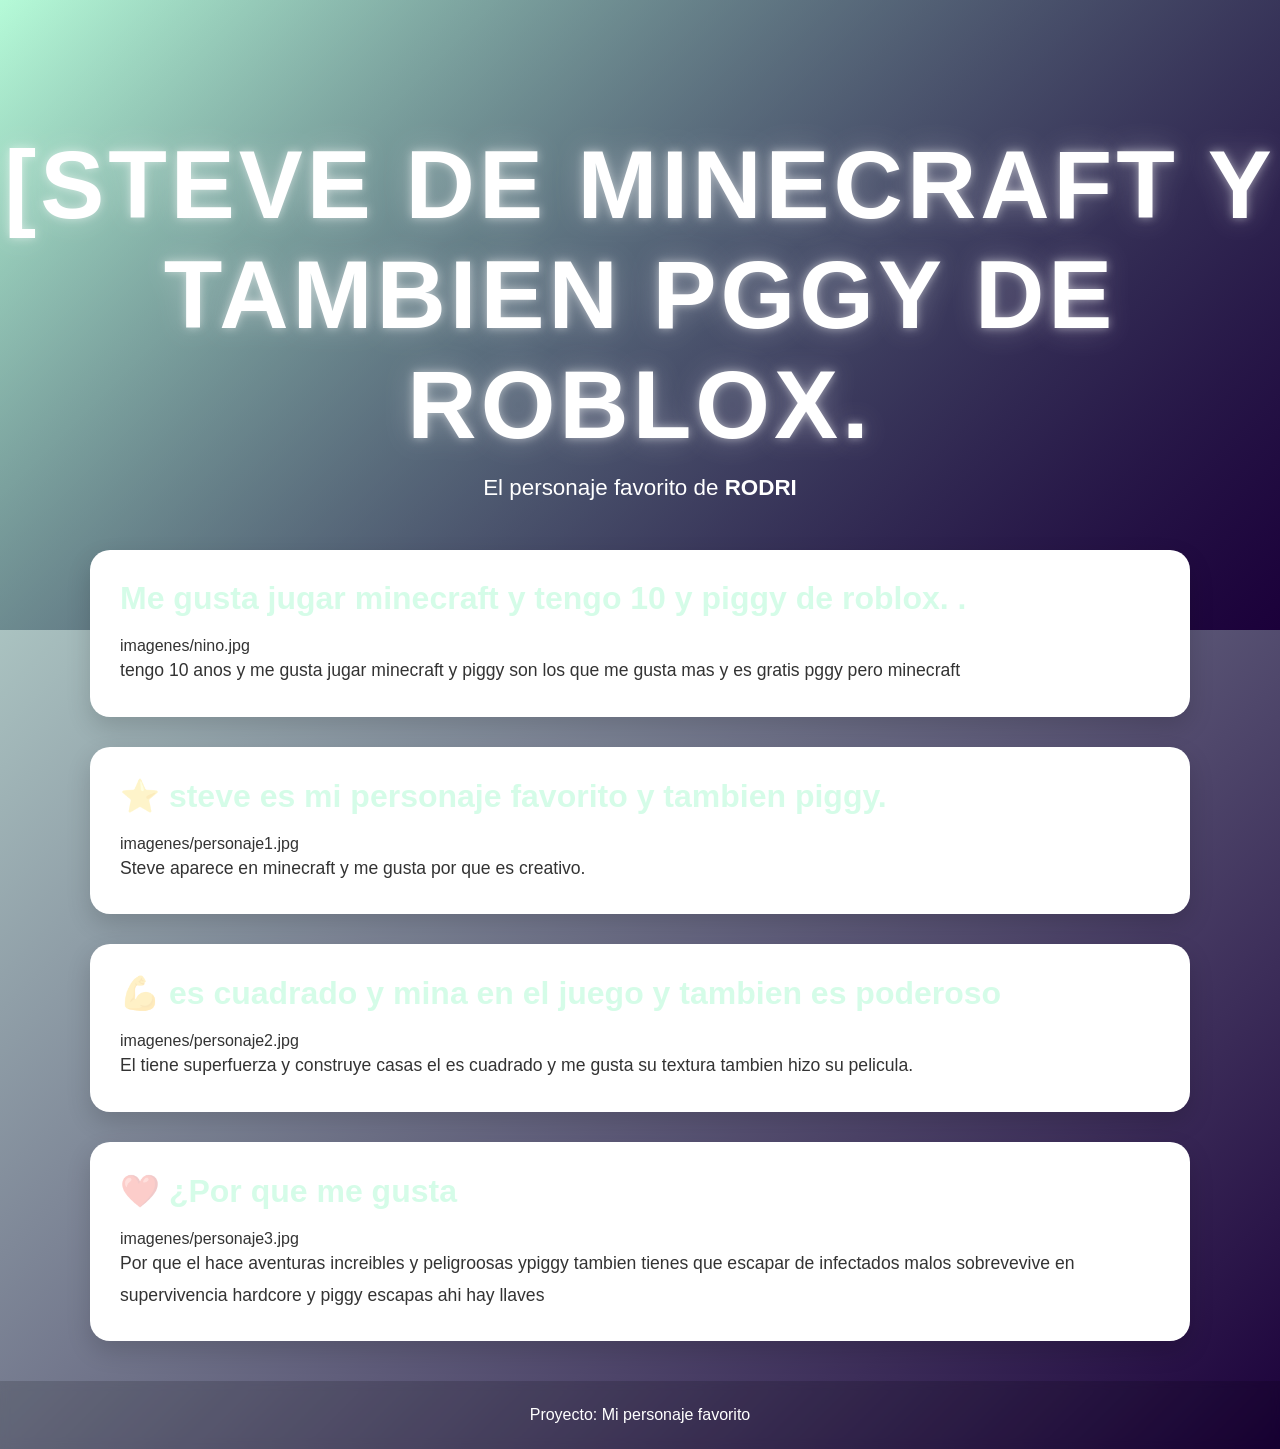
<file: docs/personajeFavorito/index.html>
<!DOCTYPE html>
<html lang="es">

<head>
    <meta charset="UTF-8">
    <meta name="viewport" content="width=device-width, initial-scale=1.0">
    <title>[Nombre del Personaje]</title>
    <link rel="stylesheet" href="style.css">
</head>

<body>

    <header class="hero">
        <div class="hero-content">
            <h1>[steve de minecraft y tambien pggy de roblox.</h1>
            <p>El personaje favorito de <strong>RODRI</strong></p>
        </div>
    </header>

    <main>

        <section class="card">
            <h2>Me gusta jugar minecraft y tengo 10 y piggy de roblox.

            </rp>
                .</h2>
            imagenes/nino.jpg

            <p>
                tengo 10 anos y me gusta jugar minecraft y piggy son los que me gusta mas y es gratis pggy pero minecraft <noframes>

                </noframes>
            </p>
        </section>

        <section class="card">
            <h2>⭐ steve es mi personaje favorito y tambien piggy.

            </h2>
            imagenes/personaje1.jpg

            <p>
                Steve aparece en minecraft y me gusta por que es creativo.
            </p>
        </section>

        <section class="card">
            <h2>💪 es cuadrado y mina en el juego y tambien es poderoso

            </h2>
            imagenes/personaje2.jpg

            <p>
                El tiene superfuerza y construye casas el es cuadrado y me gusta su textura tambien hizo su pelicula.

            </p>
        </section>

        <section class="card">
            <h2>❤️ ¿Por que me gusta</h2>
            imagenes/personaje3.jpg

            <p>
                Por que el hace aventuras increibles y peligroosas ypiggy tambien tienes que escapar de infectados malos
                
                sobrevevive en supervivencia hardcore y piggy escapas ahi hay llaves
                
            </p>
        </section>

    </main>

    <footer>
        <p>Proyecto: Mi personaje favorito</p>
    </footer>

</body>

</html>
</file>
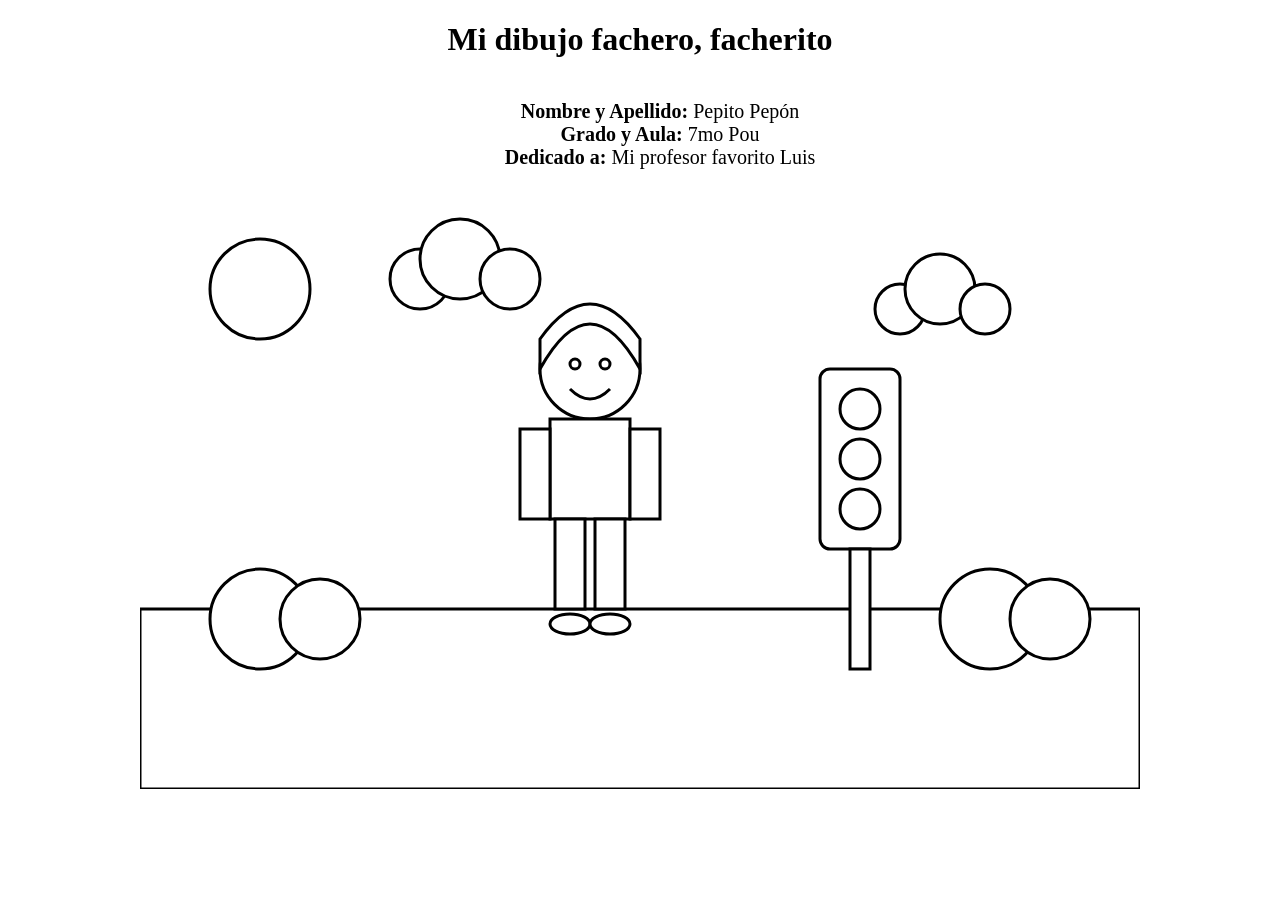
<file: docs/semaforoRGB/index.html>
<!DOCTYPE html>
<html lang="es">
<head>
    <meta charset="UTF-8">
    <title>Dibujo para colorear</title>
    <link rel="stylesheet" href="estilos.css">
</head>
<body>
<h1>Mi dibujo fachero, facherito</h1>
<ul>
  <li><strong>Nombre y Apellido:</strong> Pepito Pepón</li>
  <li><strong>Grado y Aula:</strong> 7mo Pou</li>
  <li><strong>Dedicado a:</strong> Mi profesor favorito Luis</li>
</ul>
<svg viewBox="0 0 1000 600" class="dibujo cielo">

    <!-- Sol -->
    <circle class="sol" cx="120" cy="100" r="50"/>

    <!-- Nubes -->
    <g class="nube">
        <circle class="nube-cuerpo" cx="280" cy="90" r="30"/>
        <circle class="nube-cuerpo" cx="320" cy="70" r="40"/>
        <circle class="nube-cuerpo" cx="370" cy="90" r="30"/>
    </g>

    <g class="nube">
        <circle class="nube-cuerpo" cx="760" cy="120" r="25"/>
        <circle class="nube-cuerpo" cx="800" cy="100" r="35"/>
        <circle class="nube-cuerpo" cx="845" cy="120" r="25"/>
    </g>

    <!-- Césped -->
    <rect class="cesped" x="0" y="420" width="1000" height="180"/>

    <!-- Arbustos -->
    <circle class="arbusto" cx="120" cy="430" r="50"/>
    <circle class="arbusto" cx="180" cy="430" r="40"/>

    <circle class="arbusto" cx="850" cy="430" r="50"/>
    <circle class="arbusto" cx="910" cy="430" r="40"/>

    <!-- Semáforo -->
    <g class="semaforo">

        <rect class="cuerpo-semaforo"
              x="680"
              y="180"
              width="80"
              height="180"
              rx="10"/>

        <circle class="luz-roja"
                cx="720"
                cy="220"
                r="20"/>

        <circle class="luz-amarilla"
                cx="720"
                cy="270"
                r="20"/>

        <circle class="luz-verde"
                cx="720"
                cy="320"
                r="20"/>

        <rect class="palo-semaforo"
              x="710"
              y="360"
              width="20"
              height="120"/>

    </g>

    <!-- Persona -->

    <!-- Cabeza -->
    <circle class="piel"
            cx="450"
            cy="180"
            r="50"/>

    <!-- Cabello -->
    <path class="cabello"
          d="M400 180
             Q450 90 500 180
             L500 150
             Q450 80 400 150 Z"/>

    <!-- Ojos -->
    <circle class="ojo"
            cx="435"
            cy="175"
            r="5"/>

    <circle class="ojo"
            cx="465"
            cy="175"
            r="5"/>

    <!-- Sonrisa -->
    <path class="boca"
          d="M430 200 Q450 220 470 200"/>

    <!-- Polo -->
    <rect class="polo"
          x="410"
          y="230"
          width="80"
          height="100"/>

    <!-- Brazos -->
    <rect class="piel"
          x="380"
          y="240"
          width="30"
          height="90"/>

    <rect class="piel"
          x="490"
          y="240"
          width="30"
          height="90"/>

    <!-- Pantalón -->
    <rect class="pantalon"
          x="415"
          y="330"
          width="30"
          height="90"/>

    <rect class="pantalon"
          x="455"
          y="330"
          width="30"
          height="90"/>

    <!-- Zapatos -->
    <ellipse class="zapato"
             cx="430"
             cy="435"
             rx="20"
             ry="10"/>

    <ellipse class="zapato"
             cx="470"
             cy="435"
             rx="20"
             ry="10"/>

</svg>

</body>
</html>
</file>
<file: docs/personajeFavorito/style.css>
/*======================================
  PALETA DE COLORES
======================================*/
:root {
    --color-primario: #5bf5a842;
    --color-secundario: #1b003a;
}

/*======================================
  CONFIGURACIÓN GENERAL
======================================*/
* {
    margin: 0;
    padding: 0;
    box-sizing: border-box;
}

body {
    font-family: "Segoe UI", Arial, sans-serif;

    background: linear-gradient(
        135deg,
        var(--color-primario),
        var(--color-secundario)
    );

    min-height: 100vh;
    color: #333;
}

/*======================================
  HERO
======================================*/
.hero {
    height: 70vh;

    display: flex;
    justify-content: center;
    align-items: center;

    text-align: center;

    background: linear-gradient(
        135deg,
        var(--color-primario),
        var(--color-secundario)
    );

    color: white;
}

.hero-content {
    animation: aparecer 1.5s ease;
}

.hero h1 {
    font-size: clamp(3rem, 8vw, 6rem);
    letter-spacing: 4px;
    text-transform: uppercase;

    text-shadow:
        0 0 10px rgba(255,255,255,.5),
        0 0 30px rgba(255,255,255,.3);

    animation: flotar 3s ease-in-out infinite;
}

.hero p {
    font-size: 1.4rem;
    margin-top: 15px;
}

/*======================================
  CONTENEDOR
======================================*/
main {
    width: 90%;
    max-width: 1100px;

    margin: -80px auto 40px;
}

/*======================================
  TARJETAS
======================================*/
.card {
    background: white;

    margin-bottom: 30px;
    padding: 30px;

    border-radius: 20px;

    box-shadow: 0 10px 25px rgba(0,0,0,.15);

    transition: .3s;
}

.card:hover {
    transform: translateY(-8px);
}

.card h2 {
    color: var(--color-primario);
    margin-bottom: 20px;
    font-size: 2rem;
}

.card img {
    width: 100%;
    max-width: 450px;

    display: block;
    margin: 20px auto;

    border-radius: 15px;

    transition: .4s;
}

.card img:hover {
    transform: scale(1.05);
}

.card p {
    font-size: 1.1rem;
    line-height: 1.8;
}

/*======================================
  FOOTER
======================================*/
footer {
    text-align: center;

    padding: 25px;

    color: white;

    background: rgba(0,0,0,.15);

    backdrop-filter: blur(5px);
}

/*======================================
  ANIMACIONES
======================================*/
@keyframes aparecer {
    from {
        opacity: 0;
        transform: translateY(40px);
    }

    to {
        opacity: 1;
        transform: translateY(0);
    }
}

@keyframes flotar {
    0% {
        transform: translateY(0);
    }

    50% {
        transform: translateY(-10px);
    }

    100% {
        transform: translateY(0);
    }
}

/*======================================
  RESPONSIVE
======================================*/
@media (max-width: 768px) {

    .hero {
        height: 55vh;
    }

    .hero p {
        font-size: 1rem;
    }

    .card {
        padding: 20px;
    }

    .card h2 {
        font-size: 1.5rem;
    }
}
</file>
<file: docs/semaforoRGB/estilos.css>
body{
    margin:0;
    display:flex;
    justify-content:center;
    background:white;
    flex-direction: column;
    align-items: center;

}
h1 {
  text-align: center;
}
ul {
  list-style-type: none;
  display: flex;
  flex-direction: column;
  align-items: center;
  font-size: 20px;
}
.dibujo{
    width:1000px;
}

.cielo,
.sol,
.nube-cuerpo,
.cesped,
.arbusto,
.cuerpo-semaforo,
.luz-roja,
.luz-amarilla,
.luz-verde,
.palo-semaforo,
.piel,
.cabello,
.ojo,
.polo,
.pantalon,
.zapato{
    fill:white;
    stroke:black;
    stroke-width:3;
}
</file>
